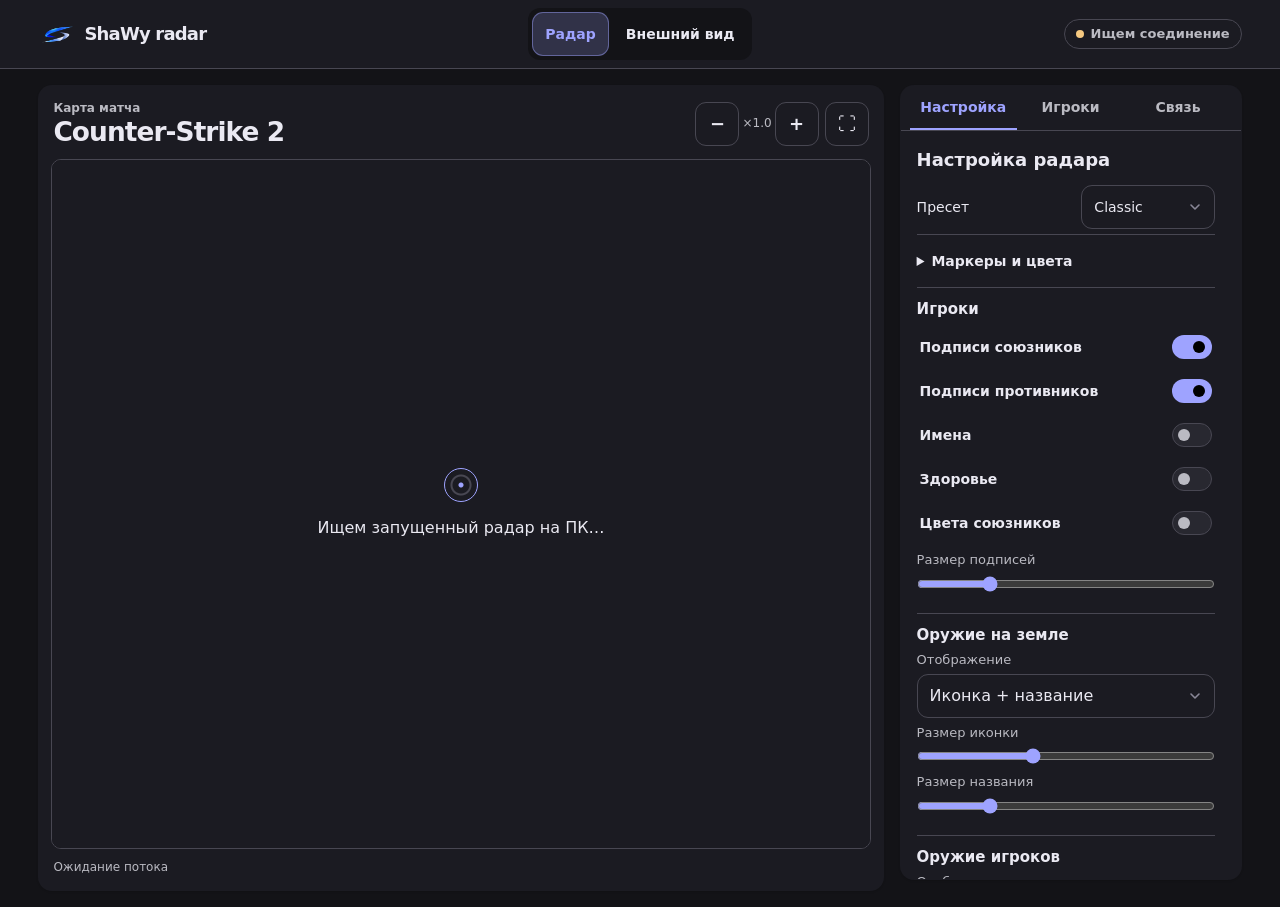
<file: radar/index.html>
<!doctype html>
<html lang="ru"><head><meta charset="utf-8"><meta name="viewport" content="width=device-width,initial-scale=1,viewport-fit=cover"><meta name="referrer" content="no-referrer"><meta name="theme-color" content="#131317"><title>ShaWy radar v4.4 — CS2</title><link rel="icon" href="./mark.svg?v=2" type="image/svg+xml">
<script>const assetBase=document.createElement("base");assetBase.href=location.origin+location.pathname.replace(/index\.html$/i,"").replace(/\/?$/,"/");document.head.append(assetBase)</script>
<link rel="stylesheet" href="./radar.css?v=5">
<script src="./appearance.js?v=5"></script>
</head><body>
<header class="topbar"><div class="topbar-inner">
<a class="brand" href="#radar" aria-label="ShaWy radar"><img src="./mark.svg?v=2" alt=""><b>ShaWy <em>radar</em></b></a>
<nav class="pages" aria-label="Разделы"><button type="button" id="page-radar" aria-current="page">Радар</button><button type="button" id="page-appearance">Внешний вид</button></nav>
<div class="status-badge" id="status" role="status" data-phase="connecting">Ищем соединение</div>
</div></header>
<form id="connection" hidden><div role="dialog" aria-modal="true" aria-labelledby="connection-title"><button type="button" id="close-connection" aria-label="Закрыть">×</button><h2 id="connection-title">Подключение</h2><p>Вставь ссылку из приложения ShaWy radar.</p><label for="endpoint">Личная ссылка</label><input id="endpoint" type="url" required autocomplete="off" placeholder="Вставь ссылку"><select id="transport" aria-label="Режим подключения"><option value="rtc">Быстрое подключение</option><option value="http">HTTPS · резерв</option><option value="ws">WebSocket</option></select><button class="primary">Подключить</button><p id="connect-error" role="alert"></p></div></form>
<main class="workspace" data-view="radar">
<section class="map-area" aria-label="Карта"><div class="map-header">
<div class="map-title"><span class="eyebrow">Карта матча</span><h1 id="map">Counter-Strike 2</h1></div>
<div class="map-tools"><button id="minus" aria-label="Уменьшить масштаб">−</button><span id="scale">×1.0</span><button id="plus" aria-label="Увеличить масштаб">+</button><button id="fullscreen" aria-label="На весь экран" title="На весь экран"><span aria-hidden="true">⛶</span></button></div>
</div>
<div class="radar"><div id="bomb-countdown" class="bomb-countdown" hidden><span>БОМБА ЗАЛОЖЕНА</span><strong id="bomb-time">0:00</strong></div><canvas id="canvas" aria-label="Живая карта CS2"></canvas><div id="message">Подключение к игровому ПК…</div></div>
<div class="map-footer"><span id="stale" class="route-status">Ожидание потока</span><span id="startup" role="status"></span><div id="player-island" class="player-island" hidden><strong id="view-name"></strong><span id="view-hp"></span><span id="view-armor"></span><span id="view-weapon" hidden></span><button id="view-reset" aria-label="Вернуться к своему игроку">×</button></div></div></section>
<aside class="sidebar"><nav class="tabs" role="tablist" aria-label="Панель радара"><button class="tab active" role="tab" id="tab-display" aria-controls="panel-display" data-panel="display" aria-selected="true">Настройка</button><button class="tab" role="tab" id="tab-players" aria-controls="panel-players" data-panel="players" aria-selected="false" tabindex="-1">Игроки</button><button class="tab" role="tab" id="tab-network" aria-controls="panel-network" data-panel="network" aria-selected="false" tabindex="-1">Связь</button></nav>
<section id="panel-display" class="panel" role="tabpanel" aria-labelledby="tab-display" data-content="display">
<h2>Настройка радара</h2>
<label class="setting-row" for="radar-preset">Пресет<select id="radar-preset" aria-label="Пресет"><option>Minimal</option><option>Classic</option><option>Competitive</option><option>Custom</option></select></label>
<div id="radar-style"></div>
<div class="group"><h3>Игроки</h3><div class="toggle-pair"><button id="allies" class="toggle on" aria-pressed="true">Подписи союзников</button><button id="enemies" class="toggle on" aria-pressed="true">Подписи противников</button><button id="names" class="toggle off" aria-pressed="false">Имена</button><button id="health" class="toggle off" aria-pressed="false">Здоровье</button><button id="ally-colors" class="toggle off wide" aria-pressed="false">Цвета союзников</button></div><div id="player-size-controls" class="sliders"></div></div>
<div class="group"><h3>Оружие на земле</h3><label for="ground-weapon-mode">Отображение</label><select id="ground-weapon-mode"><option value="off">Выключено</option><option value="icon">Только иконка</option><option value="text">Только название</option><option value="both">Иконка + название</option></select><div id="ground-weapon-sizes" class="sliders"></div></div>
<div class="group"><h3>Оружие игроков</h3><label for="player-weapon-mode">Отображение</label><select id="player-weapon-mode"><option value="off">Выключено</option><option value="icon">Только иконка</option><option value="text">Только название</option><option value="both">Иконка + название</option></select><div id="player-weapon-sizes" class="sliders"></div></div></section>
<section id="panel-players" class="panel" role="tabpanel" aria-labelledby="tab-players" data-content="players" hidden><div class="panel-heading"><h2>На карте <span id="counts">—</span></h2></div><div id="roster" class="roster"><p class="roster-empty">Ожидаем данные матча</p></div></section>
<section id="panel-network" class="panel" role="tabpanel" aria-labelledby="tab-network" data-content="network" hidden><div class="live-stats"><div class="stat"><span>Пинг канала</span><strong id="ping">—</strong></div><div class="stat"><span>Возраст данных</span><strong id="age">—</strong></div><div class="stat"><span>Задержка сети ICE</span><strong id="ice-rtt">—</strong></div><div class="stat"><span>Зрители</span><strong id="viewers">—</strong></div></div><div id="rtc-diagnostics" hidden class="diagnostics"></div><button id="settings" class="secondary">Подключение</button></section></aside>
<aside id="appearance-page" class="sidebar appearance-page" aria-label="Внешний вид" hidden></aside></main>
<script>
'use strict';
const $=id=>document.getElementById(id),canvas=$('canvas'),ctx=canvas.getContext('2d');
function setText(element, text) {
 if(element.textContent!==text)element.textContent=text;
}
const hosted=/^\/radar(?:\/|$)/.test(location.pathname),localHost=['127.0.0.1','localhost'].includes(location.hostname),API='https://radar-api.seyuga.ru';
let base=hosted?'':location.pathname.replace(/\/$/,''),transport='http',state=null,previous=null,last=0,zoom=1,names=false,health=false,alliesVisible=true,enemiesVisible=true,meta=null,image=null,renderedMap=null,loadingMap='',mapStatus='',socket=null,retryAt=0,clockOffset=0,bestRTT=Infinity,rtt=null,generation=0,lastRoster=0,lastSocketPacket=0,lastUI=0,groundWeaponsVisible=false,playerWeaponsVisible=false,primary='',fallback='',failures=0,usingFallback=false;
const viewer=Array.from(crypto.getRandomValues(new Uint8Array(16)),x=>x.toString(16).padStart(2,'0')).join(''),options=new URLSearchParams(location.hash.slice(1));
const store=(k,v)=>{try{localStorage.setItem(k,v)}catch{}},read=k=>{try{return localStorage.getItem(k)}catch{return null}};
const hadRadarPreferences = ['shawyNames', 'shawyHealth', 'shawyAllies', 'shawyEnemies', 'shawyAllyColors',
 'shawyGroundWeaponMode', 'shawyPlayerWeaponMode', 'shawyPlayerTextScale'].some(key => read(key) !== null);
names=read('shawyNames')==='true';health=read('shawyHealth')==='true';alliesVisible=read('shawyAllies')!=='false';enemiesVisible=read('shawyEnemies')!=='false';
let allyColors=read('shawyAllyColors')==='true';
let bombMarkerScale=.86,bombSiteScale=1,playerTextScale=Number(read('shawyPlayerTextScale'))||1;
groundWeaponsVisible=true;playerWeaponsVisible=read('shawyPlayerWeapons')==='true';
const validWeaponMode=value=>['off','both','icon','text'].includes(value)?value:'both',readWeaponScale=(key,fallback)=>{const saved=read(key);if(saved===null||saved==='')return fallback;const n=Number(saved);return Number.isFinite(n)?Math.max(.7,Math.min(2,n)):fallback};
let groundWeaponMode=validWeaponMode(read('shawyGroundWeaponMode')),playerWeaponMode=validWeaponMode(read('shawyPlayerWeaponMode'));
groundWeaponsVisible=groundWeaponMode!=='off';if(read('shawyPlayerWeaponMode')!==null)playerWeaponsVisible=playerWeaponMode!=='off';
let groundWeaponIconScale=readWeaponScale('shawyGroundWeaponIconScale',1.2),groundWeaponTextScale=readWeaponScale('shawyGroundWeaponTextScale',1),playerWeaponIconScale=readWeaponScale('shawyPlayerWeaponIconScale',1.2),playerWeaponTextScale=readWeaponScale('shawyPlayerWeaponTextScale',1);
function endpoint(value){const u=new URL(value);if(u.hash){const v=new URLSearchParams(u.hash.slice(1)).get('connect');if(v)return endpoint(v)}if(u.protocol!=='https:'&&!['127.0.0.1','localhost'].includes(u.hostname))throw Error('Требуется HTTPS-ссылка');return u.origin+u.pathname.replace(/\/$/,'')}
const signalTimeout=ms=>{if(typeof AbortSignal!=='undefined'&&typeof AbortSignal.timeout==='function')return AbortSignal.timeout(ms);const controller=new AbortController();setTimeout(()=>controller.abort(),ms);return controller.signal};
const request=(url,extra={})=>fetch(url,{cache:'no-store',credentials:'include',signal:signalTimeout(4500),...extra});
let discoveryCheckedAt=0;
function decodeDiscoveryEndpoint(value){const u=new URL(value),match=/^sr1-([a-f0-9]+)\.lhr\.life$/i.exec(u.hostname);if(match){const encoded=match[1];if(encoded.length%2)throw Error('Некорректный адрес');const prefix=encoded.match(/../g).map(byte=>String.fromCharCode(parseInt(byte,16))).join('');if(!/^[a-z0-9-]+(?:\.[a-z0-9-]+)+$/.test(prefix))throw Error('Некорректный адрес');u.hostname=prefix+'.lhr.life'}return endpoint(u.href)}
async function discoverEndpoint(){discoveryCheckedAt=Date.now();try{const r=await request(API+'/discover');if(!r.ok)return '';const data=await r.json();return data.active&&typeof data.endpoint==='string'?decodeDiscoveryEndpoint(data.endpoint):''}catch{return ''}}
function useDiscoveredEndpoint(candidate){let next;try{next=endpoint(candidate)}catch{return false}if(next===base&&transport==='rtc')return false;base=next;primary=next;transport='rtc';usingFallback=false;failures=0;rtcAttempts=0;rtcRetry=0;rtcPreferred='';rtcAlternate='';store('shawiUseFallback','false');store('cloudRadarEndpoint',base);store('cloudRadarMode','rtc');$('transport').value='rtc';$('endpoint').value=base;$('connection').hidden=true;generation++;if(socket)socket.close();socket=null;resetRTC();state=null;previous=null;last=0;meta=null;image=null;loadingMap='';$('message').textContent='Подключение к игровому ПК…';return true}
function setStatus(text,phase='connecting'){
 const status=$('status');
 setText(status,text);
 if(status.dataset.phase!==phase)status.dataset.phase=phase;
}
async function bind(candidate){const u=new URL(candidate);if(u.origin!==API||u.pathname==='/device')return candidate;try{const existing=await request(API+'/session');if(existing.ok)return (await existing.json()).endpoint}catch{}const key=u.pathname.slice(1);const r=await request(API+'/pair',{method:'POST',headers:{'Content-Type':'application/json'},body:JSON.stringify({key})});if(!r.ok)throw Error('Не удалось привязать устройство');const s=await request(API+'/session');if(!s.ok)throw Error('Браузер не сохранил привязку');return (await s.json()).endpoint}
async function initialize(){
 if(!hosted)return;
 if(localHost){base=location.origin+location.pathname.replace(/\/$/,'');transport='http';primary=base;$('endpoint').value=base;return}
 try{
  fallback=options.get('fallback')||read('shawiFallback')||'';
  if(fallback){fallback=endpoint(fallback);store('shawiFallback',fallback)}
  const supplied=options.get('connect');
  const discovered=supplied?'':await discoverEndpoint();
  if(!supplied&&!discovered&&fallback&&read('shawiUseFallback')==='true'){base=fallback;usingFallback=true;primary=read('cloudRadarEndpoint')||'';$('endpoint').value=base;history.replaceState(null,'',location.pathname);return}
  transport=discovered?'rtc':['rtc','ws','http'].includes(options.get('mode')||read('cloudRadarMode'))?(options.get('mode')||read('cloudRadarMode')):'rtc';
  $('transport').value=transport;
  let candidate=supplied||discovered||read('cloudRadarEndpoint');
  if(candidate){candidate=endpoint(candidate);if(transport==='rtc')base=candidate;else try{base=await bind(candidate)}catch{base=candidate}store('cloudRadarEndpoint',base);store('cloudRadarMode',transport);if(base.endsWith('/device'))history.replaceState(null,'',location.pathname)}
  else{const r=await request(API+'/session');if(r.ok){base=(await r.json()).endpoint;store('cloudRadarEndpoint',base)}}
 }catch{}
 primary=base;
 if(!base&&fallback){base=fallback;usingFallback=true}
 if(!base){$('connection').hidden=true;$('message').textContent='Ищем запущенный радар на ПК…'}
 else{$('connection').hidden=true;$('endpoint').value=base}
}
$('settings').onclick=()=>{$('connection').hidden=!$('connection').hidden};
$('connection').onsubmit=async e=>{e.preventDefault();$('connect-error').textContent='Подключение…';try{let candidate=endpoint($('endpoint').value);try{candidate=await bind(candidate)}catch{}base=candidate;transport=$('transport').value;store('shawiUseFallback','false');store('cloudRadarEndpoint',base);store('cloudRadarMode',transport);primary=base;usingFallback=false;failures=0;generation++;rtcPreferred='';if(socket)socket.close();socket=null;resetRTC();retryAt=0;state=null;previous=null;meta=null;image=null;loadingMap='';$('connection').hidden=true;$('connect-error').textContent='';history.replaceState(null,'',location.pathname)}catch(e){$('connect-error').textContent=e.message}};
const pan = { x: 0, y: 0 };
function setZoom(z) {
 zoom = Math.min(8, Math.max(1, z));
 if (zoom === 1) { pan.x = 0; pan.y = 0; }
 $('scale').textContent = '×' + zoom.toFixed(1);
}
$('minus').onclick=()=>setZoom(zoom/1.4);$('plus').onclick=()=>setZoom(zoom*1.4);canvas.ondblclick=()=>setZoom(1);canvas.onwheel=e=>{e.preventDefault();setZoom(zoom*(e.deltaY<0?1.12:1/1.12))};
function setToggle(id,enabled){const b=$(id);b.classList.toggle('on',enabled);b.classList.toggle('off',!enabled);b.setAttribute('aria-pressed',String(enabled))}
function renderRoster(next) {
 const roster = $('roster');
 const players = next.ok ? next.players.filter(player => player.team === next.local.team ? alliesVisible : enemiesVisible) : [];
 $('counts').textContent = next.ok ? next.players.length + (next.local.alive === false ? 0 : 1) : '—';
 const rows = new Map([...roster.querySelectorAll('.person')].map(row => [row.dataset.player, row]));
 if (!players.length) {
  let empty = roster.querySelector('.roster-empty');
  if (!empty) {
   empty = document.createElement('p');
   empty.className = 'roster-empty';
   roster.replaceChildren(empty);
  }
  setText(empty, next.ok ? 'Нет игроков для отображения' : 'Ожидаем данные матча');
  return;
 }
 roster.querySelector('.roster-empty')?.remove();
 for (const player of players) {
  const key = String(player.id);
  let row = rows.get(key);
  if (!row) {
   row = document.createElement('button');
   row.type = 'button';
   row.className = 'person';
   row.dataset.player = key;
   for (const [tag, name] of [['i','dot'], ['span','name'], ['small','health-value'], ['small','weapon']]) {
    const part = document.createElement(tag);
    part.className = name;
    row.append(part);
   }
   row.onclick = () => selectPlayer(player.id);
   roster.append(row);
  }
  rows.delete(key);
  const enemy = player.team !== next.local.team;
  const [dot, name, hp, weapon] = row.children;
  dot.classList.toggle('enemy', enemy);
  dot.style.backgroundColor = markerColor(player, false, next.local.team);
  setText(name, player.name || 'Игрок');
  setText(hp, player.hp + ' HP');
  hp.hidden = !health;
  setText(weapon, player.weapon || '');
  weapon.hidden = !playerWeaponsVisible || !player.weapon;
  row.setAttribute('aria-pressed', String(player.id === selectedPlayer));
 }
 for (const row of rows.values()) row.remove();
}
setToggle('ally-colors',allyColors);$('ally-colors').onclick=()=>{allyColors=!allyColors;store('shawyAllyColors',String(allyColors));setToggle('ally-colors',allyColors);if(state?.ok)renderRoster(state)};
$('names').onclick=()=>{names=!names;store('shawyNames',String(names));setToggle('names',names)};setToggle('names',names);
$('health').onclick=()=>{health=!health;store('shawyHealth',String(health));setToggle('health',health);if(state?.ok)renderRoster(state)};
setToggle('allies',alliesVisible);setToggle('enemies',enemiesVisible);setToggle('health',health);
$('ground-weapon-mode').value=groundWeaponsVisible?groundWeaponMode:'off';
$('player-weapon-mode').value=playerWeaponsVisible?playerWeaponMode:'off';
const tabs=Array.from(document.querySelectorAll('.tab'));
function selectTab(tab){
 for(const candidate of tabs){
  const active=candidate===tab;
  candidate.classList.toggle('active',active);
  candidate.setAttribute('aria-selected',String(active));
  candidate.tabIndex=active?0:-1;
  $(candidate.getAttribute('aria-controls')).hidden=!active;
 }
}
tabs.forEach((tab,index)=>{
 tab.onclick=()=>selectTab(tab);
 tab.onkeydown=event=>{
  const last=tabs.length-1;
  const indexes={ArrowLeft:index===0?last:index-1,ArrowRight:index===last?0:index+1,Home:0,End:last};
  if(!Object.hasOwn(indexes,event.key))return;
  event.preventDefault();
  const next=tabs[indexes[event.key]];
  selectTab(next);
  next.focus();
 };
});
$('close-connection').onclick=()=>{$('connection').hidden=true};
$('allies').onclick=()=>{alliesVisible=!alliesVisible;store('shawyAllies',String(alliesVisible));setToggle('allies',alliesVisible);if(state?.ok)renderRoster(state)};
$('enemies').onclick=()=>{enemiesVisible=!enemiesVisible;store('shawyEnemies',String(enemiesVisible));setToggle('enemies',enemiesVisible);if(state?.ok)renderRoster(state)};
let wakeLock=null,wakePending=false;
async function acquireWakeLock(){
 if(wakeLock||wakePending||document.visibilityState!=='visible'||!navigator.wakeLock)return;
 wakePending=true;
 try{const lock=await navigator.wakeLock.request('screen');if(document.visibilityState!=='visible'){await lock.release();return}wakeLock=lock;lock.addEventListener('release',()=>{if(wakeLock===lock)wakeLock=null})}catch{}finally{wakePending=false}
}
document.addEventListener('visibilitychange',()=>{if(document.visibilityState==='visible')acquireWakeLock()});
document.addEventListener('pointerdown',acquireWakeLock);
acquireWakeLock();
const radarElement=document.querySelector('.radar');$('fullscreen').onclick=async()=>{if(document.fullscreenElement){await document.exitFullscreen().catch(()=>{});return}if(radarElement.classList.contains('pseudo-fullscreen')){radarElement.classList.remove('pseudo-fullscreen');return}try{if(!radarElement.requestFullscreen)throw Error('fullscreen unavailable');await radarElement.requestFullscreen()}catch{radarElement.classList.add('pseudo-fullscreen')}};document.addEventListener('fullscreenchange',()=>{radarElement.classList.toggle('fullscreen-active',document.fullscreenElement===radarElement);if(!document.fullscreenElement)radarElement.classList.remove('pseudo-fullscreen')});
function mapBase(){return hosted&&!localHost?location.origin+'/radar':base}
function normalizeMap(name){const raw=String(name||'').replace(/\\/g,'/').split('/').pop().replace(/\.bsp$/i,'').toLowerCase(),aliases={cobble:'de_cbble',cobblestone:'de_cbble',de_cobblestone:'de_cbble',poseidon:'de_poseidon',eldorado:'de_eldorado',el_dorado:'de_eldorado',de_el_dorado:'de_eldorado',debris:'de_debris',boulder:'de_boulder',fachwerk:'de_fachwerk',shelter:'cs_shelter'};return aliases[raw]||raw}
const mapAssetVersion='20261114-2';
const officialRadars={"ar_baggage": "ar_baggage_radar_psd.png", "ar_baggage_lower": "ar_baggage_lower_radar_psd.png", "ar_shoots": "ar_shoots_radar_psd.png", "ar_shoots_night": "ar_shoots_night_radar_psd.png", "cs_italy": "cs_italy_radar_psd.png", "cs_office": "cs_office_radar_psd.png", "cs_shelter": "cs_shelter_radar_tga.png", "de_ancient": "de_ancient_radar_psd.png", "de_ancient_night": "de_ancient_night_radar_psd.png", "de_ancient_v1": "de_ancient_v1_radar_psd.png", "de_anubis": "de_anubis_radar_psd.png", "de_boulder": "de_boulder_radar_tga.png", "de_cache": "de_cache_radar_tga.png", "de_debris": "de_debris_radar_tga.png", "de_dust2": "de_dust2_radar_psd.png", "de_eldorado": "de_eldorado_radar_tga.png", "de_fachwerk": "de_fachwerk_radar_tga.png", "de_inferno": "de_inferno_radar_psd.png", "de_mirage": "de_mirage_radar_psd.png", "de_nuke": "de_nuke_radar_psd.png", "de_nuke_lower": "de_nuke_lower_radar_psd.png", "de_overpass": "de_overpass_radar_psd.png", "de_poseidon": "de_poseidon_radar_tga.png", "de_train": "de_train_radar_psd.png", "de_train_lower": "de_train_lower_radar_psd.png", "de_vertigo": "de_vertigo_radar_psd.png", "de_vertigo_lower": "de_vertigo_lower_radar_psd.png"};
function setImage(){if(!meta)return;const filename=meta.image,key=normalizeMap(state?.map),radarFile=officialRadars[key],source=radarFile?'https://raw.githubusercontent.com/MurkyYT/cs2-map-icons/main/images/radars/'+radarFile:'',hq=hosted&&!localHost&&!!source,next=new Image();next.crossOrigin='anonymous';image=next;renderedMap=null;mapStatus='Загружаем фон карты…';$('startup').textContent=mapStatus;next.onload=()=>{if(image===next){try{const cache=document.createElement('canvas');cache.width=next.naturalWidth;cache.height=next.naturalHeight;const c=cache.getContext('2d');if(c){c.drawImage(next,0,0);renderedMap=cache}}catch{}mapStatus='';$('startup').textContent=''}};next.onerror=()=>{if(image!==next)return;if(hq&&!next.dataset.fallback){next.dataset.fallback='1';next.src=source;return}mapStatus='Фон карты недоступен: '+filename;$('startup').textContent=mapStatus};next.src=mapBase()+'/maps/'+filename+'?v='+mapAssetVersion}
async function loadMap(name){const key=normalizeMap(name);loadingMap=key;meta=null;image=null;mapStatus='Загружаем данные карты…';$('startup').textContent=mapStatus;try{const r=await fetch(mapBase()+'/maps/'+encodeURIComponent(key)+'.json',{cache:'no-store'});if(!r.ok)throw Error('HTTP '+r.status);const m=await r.json();if(loadingMap!==key)return;meta=m;setImage()}catch{if(loadingMap===key){mapStatus='Нет данных радара для карты: '+key;$('startup').textContent=mapStatus}}}
function telemetry(next,start,end){const measured=end-start;if(measured<bestRTT&&Number.isFinite(next.serverTime)){bestRTT=measured;clockOffset=next.serverTime-(Date.now()-measured/2)}rtt=measured;$('ping').innerHTML=Math.round(measured)+' <small>мс</small>';if(Number.isFinite(next.viewers))$('viewers').textContent=next.viewers}
let bombReceivedAt=performance.now();
function updateBombCountdown(){
 const panel=$('bomb-countdown'),bomb=state?.bomb,hidden=!radarStyle.bomb||!bomb?.planted;
 if(panel.hidden!==hidden)panel.hidden=hidden;
 if(hidden)return;
 const now=performance.now();
 if(now-last>3000||!Number.isFinite(bomb.seconds_remaining)){
  setText($('bomb-time'),'--:--');
  return;
 }
 const left=Math.max(0,Math.ceil(bomb.seconds_remaining-(now-bombReceivedAt)/1000));
 setText($('bomb-time'),Math.floor(left/60)+':'+String(left%60).padStart(2,'0'));
}
function accept(next) {
 if (typeof next.ok !== 'boolean' || (next.ok && (!Array.isArray(next.players) || !next.local))) return;
 previous = state;
 state = next;
 last = performance.now();
 if (next.bomb?.planted && Number.isFinite(next.bomb.seconds_remaining)) bombReceivedAt = last;
 setStatus(next.ok ? 'На связи' : 'Ожидание CS2', next.ok ? 'active' : 'connecting');
 setText($('map'), next.map ? next.map.replace(/^de_|^cs_/, '').toUpperCase() : 'Counter-Strike 2');
 setText($('message'), next.ok ? '' : next.error || 'Ожидание матча');
 if (next.ok) {
  if (normalizeMap(next.map) !== loadingMap) loadMap(next.map);
  if (last - lastRoster > 500 || !previous?.ok) {
   lastRoster = last;
   renderRoster(next);
  }
 } else if (previous?.ok) {
  selectPlayer(null);
  renderRoster(next);
  setText($('stale'), 'Ожидание потока');
 }
 if (next.ok || previous?.ok || hasDrawnFrame) scheduleDraw();
}

function cloudConnection(){if(socket||Date.now()<retryAt)return;const current=generation,ws=new WebSocket(base.replace(/^http/,'ws')+'/live?viewer='+viewer);socket=ws;lastSocketPacket=performance.now();let bytes=0;ws.onopen=()=>ws.send(JSON.stringify({type:'ping',clientTime:performance.now()}));ws.onmessage=e=>{if(current!==generation||socket!==ws)return;lastSocketPacket=performance.now();bytes+=e.data.length;try{const next=JSON.parse(e.data);if(next.type==='pong')telemetry(next,next.clientTime,performance.now());else {failures=0;accept(next)}if(bytes>7000)ws.close(1000,'Refresh connection')}catch{}};ws.onerror=()=>ws.close();ws.onclose=()=>{if(socket===ws){socket=null;retryAt=Date.now()+200;failures++;if(failures>=3)transport='http'}}}
async function poll(){if(!base||((usingFallback||transport==='http'||transport==='rtc'&&rtcAttempts>0)&&hosted&&!options.get('connect'))){if(hosted&&!options.get('connect')&&Date.now()-discoveryCheckedAt>8000){const discovered=await discoverEndpoint();if(discovered&&useDiscoveredEndpoint(discovered)){setTimeout(poll,100);return}}if(!base){setTimeout(poll,700);return}}const started=performance.now(),current=generation;try{if(transport==='rtc'){showFirstSnapshot();rtcConnection();setTimeout(poll,250);return}if(transport==='ws'&&!usingFallback){cloudConnection();if(socket&&performance.now()-lastSocketPacket>3500){socket.close();socket=null;retryAt=0}setTimeout(poll,350);return}const r=await request(base+'/api?viewer='+viewer+'&t='+Date.now());if(!r.ok){if(r.status===401){store('cloudRadarEndpoint','');$('connection').hidden=false;throw Error('Привяжи устройство заново')}throw Error('Ошибка канала '+r.status)}const next=await r.json();if(!next.ok&&next.error==='Нет свежих данных с игрового ПК'&&fallback&&!usingFallback)throw Error('Основной канал не получает данные');if(current===generation){failures=0;telemetry(next,started,performance.now());accept(next);if(next.fallbackOrigin&&fallback){const candidate=new URL(next.fallbackOrigin);if(candidate.protocol==='https:'&&/\.(lhr\.life|localhost\.run)$/.test(candidate.hostname)){fallback=candidate.origin+new URL(fallback).pathname;store('shawiFallback',fallback)}}}}catch(e){if(current===generation){failures++;if(fallback&&!usingFallback&&failures>=2){base=fallback;usingFallback=true;store('shawiUseFallback','true');generation++;retryAt=0;if(socket)socket.close();socket=null;setStatus('Переключаем канал')}else setStatus(e.message||'Нет связи','error');if(usingFallback&&failures>=2&&primary){try{const recovery=await request(primary+'/connection');if(recovery.ok){const info=await recovery.json();if(info.active&&info.fallbackOrigin){const next=new URL(info.fallbackOrigin);if(next.protocol==='https:'&&/\.(lhr\.life|localhost\.run)$/.test(next.hostname)){base=fallback=next.origin+new URL(fallback).pathname;store('shawiFallback',fallback)}}}}catch{}}if(performance.now()-last>4500)$('message').textContent='Канал данных недоступен\nПроверь состояние сервера в приложении на ПК'}}const elapsed=performance.now()-started;setTimeout(poll,Math.max(20,(document.hidden?1800:localHost?20:hosted?150:40)-elapsed))}

let peer=null,rtcStarting=false,rtcRetry=0,rtcLast=0,rtcPacketLast=0,rtcSequence=-1,rtcStream='',rtcTimer=null,rtcAttempts=0,rtcAlternate='',rtcPreferred='',rtcChannel=null,rtcWaitUntil=0,startupShown=false,rtcRoute='',rtcRouteChecked=0;const pageStarted=performance.now();
function rtcChannelUsable(channel,now,lastReceived,deadline){return !!channel&&((channel.readyState==='open'&&now-lastReceived<6000)||(channel.readyState==='connecting'&&now<deadline))}
function resetRTC(){rtcLast=0;rtcPacketLast=0;rtcRoute='';rtcRouteChecked=0;const ice=$('ice-rtt');if(ice)ice.textContent='—';rtcChannel=null;rtcWaitUntil=0;if(peer){peer.close();peer=null}if(rtcTimer)clearInterval(rtcTimer);rtcTimer=null;rtcStarting=false;rtcSequence=-1;rtcStream=''}
async function rtcFetch(path,init={}){let lastError;rtcAlternate=options.get('signal')||read('shawiRtcSignal')||'';if(rtcAlternate){try{rtcAlternate=endpoint(rtcAlternate);store('shawiRtcSignal',rtcAlternate)}catch{rtcAlternate=''}}const targets=[...new Set([rtcPreferred,rtcAlternate,base].filter(Boolean))];const call=async target=>{const response=await fetch(target+path,{credentials:'omit',cache:'no-store',signal:signalTimeout(path.endsWith('/offer')?10000:3500),...init});if(!response.ok)throw Error('Signal '+response.status);return {response,target}};if(path.endsWith('/config')&&targets.length>1){try{const winner=await Promise.any(targets.map(call));rtcPreferred=winner.target;return winner.response}catch(error){throw error}}for(const target of targets){try{const result=await call(target);rtcPreferred=result.target;return result.response}catch(error){lastError=error}}throw lastError||Error('No signal endpoint')}
function iceDiagnosticSummary(sdp){const counts={host:0,hidden:0,srflx:0,relay:0};for(const line of String(sdp||'').split(/\r?\n/)){if(!line.startsWith('a=candidate:'))continue;const parts=line.trim().split(/\s+/);if((parts[2]||'').toLowerCase()!=='udp')continue;const i=parts.indexOf('typ'),type=parts[i+1];if(type==='host'){counts.host++;if((parts[4]||'').endsWith('.local'))counts.hidden++}else if(type==='srflx'||type==='relay')counts[type]++}return `локальные ${counts.host} (скрытые ${counts.hidden}), внешние ${counts.srflx}, TURN ${counts.relay}`}
async function inspectRtcRoute(pc){try{const stats=await pc.getStats();let pair=null;stats.forEach(r=>{if(r.type==='transport'&&r.selectedCandidatePairId)pair=stats.get(r.selectedCandidatePairId)});if(!pair)stats.forEach(r=>{if(r.type==='candidate-pair'&&r.selected)pair=r});if(!pair)return;const local=stats.get(pair.localCandidateId),remote=stats.get(pair.remoteCandidateId);if(!local||!remote)return;if(peer===pc){const diagnostic=$('rtc-diagnostics');if(diagnostic&&new URLSearchParams(location.search).has('rtcdiag')){diagnostic.hidden=false;let passed=0,failed=0,other=0;stats.forEach(item=>{if(item.type!=='candidate-pair')return;const a=stats.get(item.localCandidateId),b=stats.get(item.remoteCandidateId);if(!a||!b||a.candidateType==='relay'||b.candidateType==='relay')return;if(item.state==='succeeded')passed++;else if(item.state==='failed')failed++;else other++});diagnostic.textContent='Телефон: '+iceDiagnosticSummary(pc.localDescription?.sdp)+'\nПК: '+iceDiagnosticSummary(pc.remoteDescription?.sdp)+'\nВыбрано: '+local.candidateType+' / '+remote.candidateType+'\nПрямые пары: успешно '+passed+', неудачно '+failed+', ожидают '+other}const path=(local.candidateType==='relay'||remote.candidateType==='relay')?'TURN':'ПРЯМОЙ';const protocol=String(local.protocol||'').toUpperCase();rtcRoute=path+(protocol==='UDP'||protocol==='TCP'?' · '+protocol:'');const ice=pair.currentRoundTripTime;const label=$('ice-rtt');if(label)label.innerHTML=Number.isFinite(ice)?Math.round(ice*1000)+' <small>мс</small>':'—'}}catch{}}
function iceCandidatesReady(sdp,needsRelay){
 const candidates=String(sdp||'').split(/\r?\n/).filter(line=>line.startsWith('a=candidate:')&&/\sudp\s/i.test(line));
 return candidates.some(line=>/\styp srflx\b/i.test(line))&&(!needsRelay||candidates.some(line=>/\styp relay\b/i.test(line)));
}
function waitForIceCandidates(pc,needsRelay){
 return new Promise(resolve=>{
  let done=false,settle=0;const started=performance.now();
  const finish=()=>{if(done)return;done=true;clearTimeout(limit);clearTimeout(warmup);clearTimeout(settle);pc.removeEventListener('icecandidate',check);pc.removeEventListener('icegatheringstatechange',check);resolve()};
  const check=()=>{if(pc.iceGatheringState==='complete')return finish();if(performance.now()-started>=600&&iceCandidatesReady(pc.localDescription?.sdp,needsRelay)){clearTimeout(settle);settle=setTimeout(finish,250)}};
  const limit=setTimeout(finish,4000),warmup=setTimeout(check,600);
  pc.addEventListener('icecandidate',check);pc.addEventListener('icegatheringstatechange',check);check();
 });
}
async function rtcConnection(){
 if(peer&&rtcChannelUsable(rtcChannel,performance.now(),rtcLast,rtcWaitUntil))return;
 if(rtcStarting||Date.now()<rtcRetry)return;
 if(peer){resetRTC();rtcAttempts++;if(rtcAttempts>=3){transport='http';$('transport').value='http';setStatus('HTTPS · резерв');return}}
 
 resetRTC();rtcStarting=true;setStatus('Ищем сервер');const current=generation;let iceServers=[{urls:'stun:stun.cloudflare.com:3478'},{urls:'stun:stun.l.google.com:19302'}];try{const config=await rtcFetch('/rtc/config');if(config.ok){const configured=await config.json();if(configured.iceServers?.length)iceServers=configured.iceServers}}catch{}if(current!==generation)return;let pc,channel;try{pc=new RTCPeerConnection({iceServers});channel=pc.createDataChannel('radar',{ordered:false,maxRetransmits:0})}catch(error){if(pc)pc.close();rtcStarting=false;transport='http';$('startup').textContent='WebRTC: '+error.name;return}peer=pc;rtcChannel=channel;rtcWaitUntil=performance.now()+30000;
 const fail=()=>{if(peer!==pc)return;resetRTC();rtcRetry=Date.now()+1500;rtcAttempts++;setStatus('Переподключение');if(rtcAttempts>=3){$('message').textContent='Прямой канал недоступен в этой сети. Включён HTTPS-резерв.';transport='http';$('transport').value='http'}};
 pc.onconnectionstatechange=()=>{if(peer!==pc)return;if((pc.connectionState||pc.iceConnectionState)==='failed'||(pc.connectionState||pc.iceConnectionState)==='closed')fail()};pc.oniceconnectionstatechange=pc.onconnectionstatechange;
 channel.onopen=()=>{if(peer!==pc)return;if(!startupShown){$('startup').textContent='Старт: '+((performance.now()-pageStarted)/1000).toFixed(1)+' с';startupShown=true}$('stale').textContent='WEBRTC · СОЕДИНЕНО';rtcLast=performance.now();const ping=()=>{if(channel.readyState==='open'){channel.send(JSON.stringify({type:'ping',clientTime:performance.now()}));if(performance.now()-rtcRouteChecked>4000){rtcRouteChecked=performance.now();inspectRtcRoute(pc)}}};ping();rtcTimer=setInterval(ping,1000)};
 channel.onmessage=event=>{if(peer!==pc||current!==generation)return;try{const next=JSON.parse(event.data);rtcLast=performance.now();if(next.type==='pong'){telemetry(next,next.clientTime,performance.now());if(channel.readyState==='open')channel.send(JSON.stringify({type:'report',rtt:Math.round(performance.now()-next.clientTime)}));return}if(next._stream!==rtcStream){rtcStream=next._stream;rtcSequence=-1;previous=null}if(!Number.isFinite(next._seq)||next._seq<=rtcSequence)return;rtcSequence=next._seq;rtcPacketLast=performance.now();rtcAttempts=0;accept(next);if(Number.isFinite(next.viewers))$('viewers').textContent=next.viewers}catch{}};
 channel.onclose=fail;
 try{
  setStatus('Подготавливаем связь');await pc.setLocalDescription(await pc.createOffer());
   const needsRelay=iceServers.some(server=>(Array.isArray(server.urls)?server.urls:[server.urls]).some(url=>typeof url==='string'&&/^turns?:/i.test(url)));
   await waitForIceCandidates(pc,needsRelay);
  if(peer!==pc||current!==generation){pc.close();return}
  setStatus('Подключаемся');const response=await rtcFetch('/rtc/offer',{method:'POST',headers:{'Content-Type':'text/plain'},body:JSON.stringify(pc.localDescription)});
  if(!response.ok)throw Error('Signal '+response.status);const answer=await response.json();if(peer!==pc||current!==generation){pc.close();return}await pc.setRemoteDescription(answer);rtcStarting=false;
  setTimeout(()=>{if(peer===pc&&channel.readyState!=='open')fail()},12000);
 }catch(error){$('startup').textContent='Соединение: '+error.name;rtcStarting=false;fail()}
}
document.addEventListener('visibilitychange',()=>{if(!document.hidden&&transport==='rtc'&&performance.now()-rtcLast>6000){resetRTC();rtcRetry=0}});

const bombSites={"de_cbble":{"A":[0.25,0.67],"B":[0.66,0.65]},"de_ancient":{"A":[0.31,0.25],"B":[0.8,0.4]},"de_ancient_night":{"A":[0.31,0.25],"B":[0.8,0.4]},"de_ancient_v1":{"A":[0.31,0.25],"B":[0.8,0.4]},"de_ancient_v2":{"A":[0.31,0.25],"B":[0.8,0.4]},"de_cache":{"A":[0.325,0.26],"B":[0.345,0.79]},"de_dust":{"A":[0.8,0.55],"B":[0.53,0.74]},"de_dust2":{"A":[0.8,0.16],"B":[0.21,0.12]},"de_inferno":{"A":[0.81,0.69],"B":[0.49,0.22]},"de_inferno_s2":{"A":[0.81,0.69],"B":[0.49,0.22]},"de_mirage":{"A":[0.54,0.76],"B":[0.23,0.28]},"de_nuke":{"A":[0.58,0.48],"B":[0.58,0.58]},"de_overpass":{"A":[0.55,0.23],"B":[0.7,0.31]},"de_overpass_2v2":{"A":[0.55,0.23],"B":[0.7,0.31]},"de_train":{"A":[0.63,0.49],"B":[0.52,0.76]},"de_vertigo":{"A":[0.705,0.585],"B":[0.222,0.223]}};
function drawBombSites(map,size,z){const sites=bombSites[normalizeMap(map)];if(!sites)return;ctx.save();ctx.textAlign='center';ctx.textBaseline='middle';ctx.font=`bold ${14*bombSiteScale/z}px system-ui,sans-serif`;for(const [name,position] of Object.entries(sites)){const x=position[0]*size,y=position[1]*size;ctx.fillStyle='rgba(37,35,31,.53)';ctx.fillRect(x-8/z,y-8/z,16/z,16/z);ctx.strokeStyle='rgba(27,25,23,.7)';ctx.lineWidth=2/z;ctx.strokeText(name,x,y+.5/z);ctx.fillStyle='#e4b548';ctx.fillText(name,x,y+.5/z)}ctx.restore()}
let selectedPlayer=null,playerHits=[];
const motionPreference = matchMedia('(prefers-reduced-motion: reduce)');
const markerPalette = ['#88CEF5', '#59CDB3', '#F1E441', '#E99356', '#DB84CE'];
function markerColor(player, self, localTeam) {
 if (self) return radarStyle.colors.self;
 if (player.team !== localTeam) return radarStyle.colors.enemy;
 const color = markerPalette[player.teammate_color];
 return allyColors && color ? color : radarStyle.colors.ally;
}

function marker(x, y, player, self, zoom, localTeam) {
 const { shape, opacity, direction, cone } = radarStyle;
 const enemy = !self && player.team !== localTeam;
 const focused = self ? selectedPlayer === null : player.id === selectedPlayer;
 const color = markerColor(player, self, localTeam);
 const radius = 5.3 * markerScale;
 const angle = -(player.yaw || 0) * Math.PI / 180;
 ctx.save();
 ctx.translate(x, y);
 ctx.scale(1 / zoom, 1 / zoom);
 if (cone && (self || !enemy)) {
  ctx.beginPath();
  ctx.moveTo(0, 0);
  ctx.arc(0, 0, radius * (self ? 6 : 4), angle - .44, angle + .44);
  ctx.closePath();
  ctx.globalAlpha = opacity * (self ? .28 : .18);
  ctx.fillStyle = color;
  ctx.fill();
 }
 if (direction) {
  ctx.save();
  ctx.rotate(angle);
  ctx.globalAlpha = opacity;
  ctx.beginPath();
  ctx.moveTo(radius * 1.95, 0);
  ctx.lineTo(radius * 1.12, -radius * .4);
  ctx.lineTo(radius * 1.12, radius * .4);
  ctx.closePath();
  ctx.strokeStyle = '#111117';
  ctx.lineWidth = 1.5;
  ctx.stroke();
  ctx.fillStyle = color;
  ctx.fill();
  ctx.restore();
 }
 ctx.globalAlpha = opacity;
 ctx.beginPath();
 if (shape === 'square') {
  ctx.rect(-radius * .78, -radius * .78, radius * 1.56, radius * 1.56);
 } else if (enemy || shape === 'diamond') {
  ctx.moveTo(0, -radius * 1.2);
  ctx.lineTo(radius * 1.2, 0);
  ctx.lineTo(0, radius * 1.2);
  ctx.lineTo(-radius * 1.2, 0);
  ctx.closePath();
 } else {
  ctx.arc(0, 0, radius, 0, 2 * Math.PI);
 }
 ctx.lineWidth = 2;
 ctx.strokeStyle = '#111117';
 ctx.stroke();
 ctx.fillStyle = color;
 ctx.fill();
 if (focused) {
  ctx.beginPath();
  ctx.arc(0, 0, radius + 3, 0, 2 * Math.PI);
  ctx.lineWidth = 1;
  ctx.strokeStyle = '#F7F7FF';
  ctx.stroke();
 }
 if (player.has_bomb && radarStyle.bomb) bombGlyph(0, -radius - 10, radarStyle.colors.bomb);
 ctx.restore();
}
const c4Source=new Image();
c4Source.src='[data-uri]';
const c4TintCache=new Map();
function bombGlyph(x,y,color){
 if(!c4Source.complete||!c4Source.naturalWidth)return;
 let icon=c4TintCache.get(color);
 if(!icon){icon=document.createElement('canvas');icon.width=c4Source.naturalWidth;icon.height=c4Source.naturalHeight;const c=icon.getContext('2d');if(!c)return;c.drawImage(c4Source,0,0);c.globalCompositeOperation='source-in';c.fillStyle=color;c.fillRect(0,0,icon.width,icon.height);c4TintCache.set(color,icon)}
 const height=26*icon.height/icon.width;ctx.drawImage(icon,x-13,y-height/2,26,height);
}
function drawBomb(x, y, bomb, zoom) {
 ctx.save();
 ctx.translate(x, y);
 ctx.scale(bombMarkerScale / zoom, bombMarkerScale / zoom);
 ctx.beginPath();
 ctx.arc(0, 0, bomb.planted ? 15 : 11, 0, 2 * Math.PI);
 ctx.fillStyle = '#17151B';
 ctx.fill();
 ctx.lineWidth = 1.5;
 ctx.strokeStyle = radarStyle.colors.bomb;
 ctx.stroke();
 bombGlyph(0, 0, radarStyle.colors.bomb);
 ctx.restore();
}
const mixYaw=(a,b,t)=>a+(((b-a+540)%360)-180)*t;
const weaponIconAliases={tagrenade:'world',ak47:'ak47',awp:'awp',cv47:'ak47',m4a4:'m4a1',m4a1:'m4a1',m4a1s:'m4a1_silencer',m4a1silencer:'m4a1_silencer',aug:'aug',sg553:'sg556',sg556:'sg556',ssg08:'ssg08',scout:'ssg08',scar20:'scar20',g3sg1:'g3sg1',famas:'famas',galil:'galilar',galilar:'galilar',negev:'negev',m249:'m249',mac10:'mac10',mp9:'mp9',mp7:'mp7',mp5sd:'mp5sd',ump45:'ump45',p90:'p90',bizon:'bizon',ppbizon:'bizon',nova:'nova',m3:'nova',xm1014:'xm1014',mag7:'mag7',sawedoff:'sawedoff',deagle:'deagle',deserteagle:'deagle',revolver:'revolver',r8:'revolver',r8revolver:'revolver',glock:'glock',glock18:'glock',hkp2000:'hkp2000',p2000:'hkp2000',usps:'usp_silencer',uspsilencer:'usp_silencer',usp:'usp_silencer',p250:'p250',fiveseven:'fiveseven',tec9:'tec9',cz75a:'cz75a',cz75auto:'cz75a',elite:'elite',dualberettas:'elite',taser:'taser',zeusx27:'taser',knife:'knife',knifet:'knife_t',flashbang:'flashbang',flash:'flashbang',flashgrenade:'flashbang',smoke:'smokegrenade',smokegrenade:'smokegrenade',he:'hegrenade',hegrenade:'hegrenade',molotov:'molotov',incgrenade:'incgrenade',incendiarygrenade:'incgrenade',decoy:'decoy',taggrenade:'world',healthshot:'healthshot',ak:'ak47',дымоваяграната:'smokegrenade',световаяграната:'flashbang',осколочнаяграната:'hegrenade',коктейльмолотова:'molotov',ложнаяграната:'decoy',аптечка:'healthshot',нож:'knife'};
const weaponImageCache=new Map();
function weaponIconKey(value){let normalized=String(value||'').toLowerCase().replace(/^weapon[_\s-]*/,'').replace(/[^a-z0-9а-яё]/g,'');return weaponIconAliases[normalized]||((normalized.startsWith('knife')||normalized==='bayonet')?'knife':'world')}
function tintedWeaponImage(key,color){const cacheKey=key+'|'+color;let entry=weaponImageCache.get(cacheKey);if(entry)return entry.canvas;entry={canvas:null,loading:true};weaponImageCache.set(cacheKey,entry);const image=new Image();image.onload=()=>{const canvas=document.createElement('canvas');canvas.width=image.naturalWidth||128;canvas.height=image.naturalHeight||128;const iconContext=canvas.getContext('2d');iconContext.drawImage(image,0,0,canvas.width,canvas.height);iconContext.globalCompositeOperation='source-in';iconContext.fillStyle=color;iconContext.fillRect(0,0,canvas.width,canvas.height);entry.canvas=canvas;entry.loading=false};image.onerror=()=>{entry.loading=false;entry.failed=true};image.src='./weapon-icons/'+key+'.svg';return null}
function drawWeaponDisplay(item,x,y,z,mode,iconScale,textScale,iconColor,textColor){
 if(mode==='off')return;
 const showIcon=mode!=='text',showText=mode!=='icon',zoomScale=Math.max(.25,Number(z)||1),key=weaponIconKey(item.weapon_id||item.name),pistols=['deagle','revolver','glock','hkp2000','usp_silencer','p250','fiveseven','tec9','cz75a','elite','taser'],grenades=['flashbang','smokegrenade','hegrenade','molotov','incgrenade','decoy','taggrenade','healthshot'],iconSize=24*iconScale*(pistols.includes(key)?.67:grenades.includes(key)?.58:1)/zoomScale,label=String(item.name||'Оружие');
 ctx.save();ctx.textAlign='left';ctx.textBaseline='middle';ctx.font=(10.5*textScale/zoomScale)+'px system-ui,sans-serif';
 const textWidth=showText?ctx.measureText(label).width:0,gap=showIcon&&showText?5/zoomScale:0,totalWidth=(showIcon?iconSize:0)+gap+textWidth;let left=x-totalWidth/2;
 if(showIcon){const image=tintedWeaponImage(weaponIconKey(item.weapon_id||item.name),iconColor);if(image){const ratio=Math.min(iconSize/image.width,iconSize/image.height),w=image.width*ratio,h=image.height*ratio;ctx.drawImage(image,left+(iconSize-w)/2,y-h/2,w,h)}left+=iconSize+gap}
 if(showText){ctx.lineWidth=3/zoomScale;ctx.strokeStyle='#081019';ctx.strokeText(label,left,y);ctx.fillStyle=textColor;ctx.fillText(label,left,y)}
 ctx.restore()
}
function drawGroundWeapon(x, y, item, zoom) {
 const color = radarStyle.colors.weapon;
 drawWeaponDisplay(item, x, y, zoom, groundWeaponMode, groundWeaponIconScale, groundWeaponTextScale, color, color);
}

function drawPlayerWeapon(player, x, y, zoom, color) {
 if (!player.weapon) return;
 drawWeaponDisplay({ name: player.weapon, weapon_id: player.weapon_id },
  x, y + 15 * markerScale / zoom, zoom, playerWeaponMode,
  playerWeaponIconScale, playerWeaponTextScale, color, color);
}

function drawLabel(parts, x, y, zoom, color) {
 if (!parts.length) return;
 const label = parts.join(' · ');
 const scale = playerTextScale / zoom;
 ctx.save();
 ctx.font = '600 ' + (11 * scale) + 'px system-ui,sans-serif';
 ctx.fillStyle = color;
 ctx.strokeStyle = '#111117';
 ctx.lineJoin = 'round';
 ctx.lineWidth = 3 * scale;
 ctx.textBaseline = 'middle';
 const left = x + (7 * markerScale + 5) / zoom;
 ctx.strokeText(label, left, y - 7 * scale);
 ctx.fillText(label, left, y - 7 * scale);
 ctx.restore();
}

let hasDrawnFrame=false,drawFrame=0;
function scheduleDraw(){if(!document.hidden&&!drawFrame)drawFrame=requestAnimationFrame(draw)}
function draw(){
 drawFrame=0;
 if(!state?.ok&&!hasDrawnFrame)return;
 if(!document.hidden)scheduleDraw();
 updateBombCountdown();
 playerHits=[];
 if(!state?.ok){
  ctx.resetTransform();
  ctx.clearRect(0,0,canvas.width,canvas.height);
  hasDrawnFrame=false;
  return;
 }
 hasDrawnFrame=true;
 const dpr=Math.min(devicePixelRatio||1,2),viewWidth=canvas.clientWidth,viewHeight=canvas.clientHeight;
 const size=Math.max(1,Math.min(viewWidth,viewHeight)),offsetX=(viewWidth-size)/2,offsetY=(viewHeight-size)/2;
 if(canvas.width!==Math.round(viewWidth*dpr)||canvas.height!==Math.round(viewHeight*dpr)){canvas.width=Math.round(viewWidth*dpr);canvas.height=Math.round(viewHeight*dpr);radarElement.style.setProperty('--radar-offset-y',offsetY+'px')}
 ctx.setTransform(dpr,0,0,dpr,0,0);
 ctx.fillStyle=radarStyle.colors.field;
 ctx.fillRect(0,0,viewWidth,viewHeight);
 const age=Math.max(0,Date.now()+clockOffset-(state.time||0)*1000);
 const stale=performance.now()-last>3000||(state.serverTime&&age>5000);
 if(performance.now()-lastUI>250){
  lastUI=performance.now();
  $('age').innerHTML=state.time?Math.round(age)+' <small>мс</small>':'—';
  $('stale').textContent=stale?'ДАННЫЕ УСТАРЕЛИ':usingFallback?'РЕЗЕРВНЫЙ КАНАЛ · LIVE':transport==='rtc'?(rtcLast&&performance.now()-rtcLast<6000?(rtcRoute?'WEBRTC · '+rtcRoute:'WEBRTC · LIVE'):'HTTPS · ПОДКЛЮЧАЕМ WEBRTC'):transport==='ws'?'WEBSOCKET · LIVE':hosted?'HTTPS · LIVE':'ПРЯМОЕ ПОДКЛЮЧЕНИЕ · LIVE';
 }
 if(stale){$('message').textContent='Данные устарели\\nВосстанавливаем связь…';return}
 const motion = document.documentElement.dataset.motion !== 'false' && !motionPreference.matches;
 const t = motion ? Math.min(1,(performance.now()-last)/(transport==='rtc'?20:hosted?150:45)) : 1;
 const old=previous?.ok&&previous.map===state.map?previous:null;
 const interpolate=(p,o)=>o?{...p,position:p.position.map((v,i)=>o.position[i]+(v-o.position[i])*t),yaw:mixYaw(o.yaw,p.yaw,t)}:p;
 const me=interpolate(state.local,old?.local),origin=me.position,ready=meta&&image?.complete&&image.naturalWidth>0;
 const pos=p=>ready?[(p[0]-meta.x)/meta.scale/1024*size,(meta.y-p[1])/meta.scale/1024*size]:[(p[0]-origin[0])/5000*size+size/2,-(p[1]-origin[1])/5000*size+size/2];
 const local=pos(origin);
 const center=zoom>1?[local[0]+offsetX+pan.x,local[1]+offsetY+pan.y]:[viewWidth/2,viewHeight/2];
 ctx.save();
 ctx.translate(viewWidth/2,viewHeight/2);
 ctx.scale(zoom,zoom);
 ctx.translate(-center[0],-center[1]);
 ctx.translate(offsetX,offsetY);
 if(ready){
  if(renderedMap)ctx.drawImage(renderedMap,0,0,size,size);
  else ctx.drawImage(image,0,0,size,size);
  drawBombSites(state.map,size,zoom);
 }else{
  ctx.strokeStyle='#253844';ctx.lineWidth=1/zoom;
  for(let i=0;i<10;i++){ctx.beginPath();ctx.moveTo(i*size/10,0);ctx.lineTo(i*size/10,size);ctx.moveTo(0,i*size/10);ctx.lineTo(size,i*size/10);ctx.stroke()}
 }
 if (radarStyle.bomb && state.bomb?.position) { const [bx,by]=pos(state.bomb.position); drawBomb(bx,by,state.bomb,zoom); }
 if(groundWeaponsVisible&&Array.isArray(state.weapons)){
  for(const item of state.weapons){if(!Array.isArray(item.position)||item.position.length<2)continue;const [wx,wy]=pos(item.position);drawGroundWeapon(wx,wy,item,zoom)}
 }
 const screenPoint=(x,y)=>({x:viewWidth/2+zoom*(x+offsetX-center[0]),y:viewHeight/2+zoom*(y+offsetY-center[1])});
 const prior=new Map(old?.players.map(p=>[p.id,p])||[]);
 for(const p of state.players){
  const player=interpolate(p,prior.get(p.id)),enemy=player.team!==me.team,detailsVisible=enemy?enemiesVisible:alliesVisible;
  const [x,y]=pos(player.position),hit=screenPoint(x,y);
  playerHits.push({id:player.id,x:hit.x,y:hit.y});
  marker(x,y,player,false,zoom,me.team);
  const parts=[];
  if(detailsVisible&&names)parts.push(player.name);
  if(detailsVisible&&health)parts.push(player.hp+' HP');
  const color = markerColor(player, false, me.team);
  drawLabel(parts,x,y,zoom,color);
  if(detailsVisible&&playerWeaponsVisible&&player.weapon)drawPlayerWeapon(player,x,y,zoom,color);
 }
 if(me.alive!==false){
  const hit=screenPoint(local[0],local[1]);
  playerHits.push({id:null,x:hit.x,y:hit.y});
  marker(local[0],local[1],me,true,zoom,me.team);
  if(playerWeaponsVisible&&me.weapon)drawPlayerWeapon(me,local[0],local[1],zoom,radarStyle.colors.self);
 }
 updatePlayerIsland();
 ctx.restore();
 if(!ready&&mapStatus){ctx.fillStyle='#ffca84';ctx.font='12px system-ui,sans-serif';ctx.fillText(mapStatus,12,44)}
}
function updatePlayerIsland() {
 const box = $('player-island');
 const player = selectedPlayer === null ? null : state?.players?.find(p => p.id === selectedPlayer);
 box.hidden = !player;
 if (!player) { selectedPlayer = null; return; }
 setText($('view-name'), player.name || 'Игрок');
 setText($('view-hp'), player.hp + ' HP');
 setText($('view-armor'), player.armor == null ? 'Броня: —' : 'Броня: ' + player.armor);
 setText($('view-weapon'), player.weapon || '');
 $('view-weapon').hidden = !playerWeaponsVisible || !player.weapon;
}
function selectPlayer(id) {
 selectedPlayer = id;
 updatePlayerIsland();
 if (state?.ok) renderRoster(state);
}

const pointers = new Map();
let suppressClick = false;
canvas.addEventListener('pointerdown', event => {
 if (event.button !== 0) return;
 if (!pointers.size) suppressClick = false;
 pointers.set(event.pointerId, { x: event.clientX, y: event.clientY });
 canvas.setPointerCapture(event.pointerId);
});
canvas.addEventListener('pointermove', event => {
 const point = pointers.get(event.pointerId);
 if (!point) return;
 const next = { x: event.clientX, y: event.clientY };
 const other = [...pointers].find(([id]) => id !== event.pointerId)?.[1];
 const dx = next.x - point.x, dy = next.y - point.y;
 pointers.set(event.pointerId, next);
 if (other) {
  const oldDistance = Math.hypot(other.x - point.x, other.y - point.y);
  const distance = Math.hypot(other.x - next.x, other.y - next.y);
  if (oldDistance > 3) setZoom(zoom * distance / oldDistance);
  suppressClick = true;
 } else if (zoom > 1 && (suppressClick || Math.hypot(dx, dy) > 2)) {
  const limit = Math.min(canvas.clientWidth, canvas.clientHeight);
  pan.x = Math.max(-limit, Math.min(limit, pan.x - dx / zoom));
  pan.y = Math.max(-limit, Math.min(limit, pan.y - dy / zoom));
  suppressClick = true;
 }
});
for (const event of ['pointerup', 'pointercancel', 'lostpointercapture']) {
 canvas.addEventListener(event, input => pointers.delete(input.pointerId));
}
canvas.addEventListener('click', event => {
 if (suppressClick) return;
 const rect = canvas.getBoundingClientRect();
 const x = event.clientX - rect.left, y = event.clientY - rect.top;
 let best = null, distance = 24;
 for (const hit of playerHits) {
  const d = Math.hypot(x - hit.x, y - hit.y);
  if (d < distance) { best = hit; distance = d; }
 }
 if (best) selectPlayer(best.id);
});
$('view-reset').onclick = () => selectPlayer(null);
window.addEventListener('hashchange',()=>{if(new URLSearchParams(location.hash.slice(1)).has('connect'))location.reload()});
const fullscreenExit=document.createElement('button');fullscreenExit.className='fullscreen-exit';fullscreenExit.textContent='×';fullscreenExit.setAttribute('aria-label','Выйти из полноэкранного режима');fullscreenExit.onclick=()=>{if(document.fullscreenElement)document.exitFullscreen?.();else radarElement.classList.remove('pseudo-fullscreen')};document.querySelector('.radar').append(fullscreenExit);
let markerScale=1.2;
function appearanceSlider(title,key,min,max,step,value,update,parent){
 const label=document.createElement('label');label.className='appearance-control';
 const text=document.createElement('span');text.textContent=title;const input=document.createElement('input');
 input.type='range';input.min=min;input.max=max;input.step=step;input.value=value;input.setAttribute('aria-label',title);
 input.oninput=()=>{const n=Number(input.value);update(n);store(key,String(n))};label.append(text,input);parent.append(label);return label;
}
appearanceSlider('Размер подписей','shawyPlayerTextScale',.7,2,.1,playerTextScale,n=>playerTextScale=n,$('player-size-controls'));
const groundIconControl=appearanceSlider('Размер иконки','shawyGroundWeaponIconScale',.7,2,.1,groundWeaponIconScale,n=>groundWeaponIconScale=n,$('ground-weapon-sizes'));
const groundTextControl=appearanceSlider('Размер названия','shawyGroundWeaponTextScale',.7,2,.1,groundWeaponTextScale,n=>groundWeaponTextScale=n,$('ground-weapon-sizes'));
const playerIconControl=appearanceSlider('Размер иконки','shawyPlayerWeaponIconScale',.7,2,.1,playerWeaponIconScale,n=>playerWeaponIconScale=n,$('player-weapon-sizes'));
const playerTextControl=appearanceSlider('Размер названия','shawyPlayerWeaponTextScale',.7,2,.1,playerWeaponTextScale,n=>playerWeaponTextScale=n,$('player-weapon-sizes'));
function syncWeaponControls(kind){
 const select=$(kind+'-weapon-mode'),mode=select.value,enabled=mode!=='off';$(kind+'-weapon-sizes').hidden=!enabled;
 const icon=kind==='ground'?groundIconControl:playerIconControl,text=kind==='ground'?groundTextControl:playerTextControl;
 icon.hidden=!enabled||mode==='text';text.hidden=!enabled||mode==='icon';
  if(kind==='ground'){groundWeaponsVisible=enabled;groundWeaponMode=mode;store('shawyGroundWeapons',String(enabled));store('shawyGroundWeaponMode',mode)}
  else{playerWeaponsVisible=enabled;playerWeaponMode=mode;store('shawyPlayerWeapons',String(enabled));store('shawyPlayerWeaponMode',mode);if(state?.ok)renderRoster(state)}
}
$('ground-weapon-mode').onchange=()=>syncWeaponControls('ground');
$('player-weapon-mode').onchange=()=>syncWeaponControls('player');
syncWeaponControls('ground');syncWeaponControls('player');
let earlySnapshotPending=false,earlySnapshotNext=0;
async function showFirstSnapshot(){
 if(!base||transport!=='rtc'||earlySnapshotPending||performance.now()<earlySnapshotNext||(rtcPacketLast&&performance.now()-rtcPacketLast<2500))return;
 earlySnapshotPending=true;earlySnapshotNext=performance.now()+800;
 const current=generation,candidate=base,started=performance.now();
 try{const response=await request(candidate+'/api?viewer='+viewer+'&t='+Date.now());if(!response.ok)return;const next=await response.json();
  if(current===generation&&candidate===base&&transport==='rtc'&&(!rtcPacketLast||performance.now()-rtcPacketLast>=2500)){telemetry(next,started,performance.now());accept(next);$('stale').textContent='ПЕРВЫЕ ДАННЫЕ · ПОДКЛЮЧАЕМ WEBRTC'}
 }catch{}finally{earlySnapshotPending=false}
}
 document.addEventListener('visibilitychange',()=>{if(document.hidden){if(drawFrame)cancelAnimationFrame(drawFrame);drawFrame=0}else scheduleDraw()});
const radarColors = {
 ally: ['Союзники', '#9EA3FF'], enemy: ['Противники', '#F6C981'], self: ['Твой игрок', '#86E2C3'],
 weapon: ['Оружие на земле', '#F4CF83'], bomb: ['Бомба', '#FFA1A8'], field: ['Поле карты', '#131317'],
};
const radarPresets = {
 Minimal: { size: 1, opacity: .85, shape: 'circle', direction: false, cone: false, bomb: true, names: false, health: false, allyColors: false, ground: 'off', player: 'off', labelSize: .9, iconSize: 1, weaponText: 1 },
 Classic: { size: 1.2, opacity: 1, shape: 'circle', direction: true, cone: true, bomb: true, names: false, health: false, allyColors: false, ground: 'both', player: 'off', labelSize: 1, iconSize: 1.2, weaponText: 1 },
 Competitive: { size: 1.4, opacity: 1, shape: 'diamond', direction: true, cone: true, bomb: true, names: true, health: true, allyColors: true, ground: 'icon', player: 'icon', labelSize: 1.15, iconSize: 1.25, weaponText: 1.1 },
};
const radarKey = 'shawyRadarStyleV1';
const customRadarKey = 'shawyRadarCustomV1';

function readRadarStyle(key = radarKey) {
 let data;
 try { data = JSON.parse(read(key)); } catch {}
 const defaults = radarPresets.Classic;
 const colors = Object.fromEntries(Object.entries(radarColors).map(([key, [, fallback]]) =>
  [key, typeof data?.colors?.[key] === 'string' && /^#[0-9a-f]{6}$/i.test(data.colors[key]) ? data.colors[key] : fallback]));
 const clamp = (value, min, max, fallback) => Number.isFinite(value) ? Math.max(min, Math.min(max, value)) : fallback;
 return {
  preset: [...Object.keys(radarPresets), 'Custom'].includes(data?.preset) ? data.preset : hadRadarPreferences ? 'Custom' : 'Classic',
  size: clamp(data?.size, .65, 2.2, defaults.size),
  opacity: clamp(data?.opacity, .45, 1, defaults.opacity),
  shape: ['circle', 'diamond', 'square'].includes(data?.shape) ? data.shape : defaults.shape,
  direction: typeof data?.direction === 'boolean' ? data.direction : defaults.direction,
  cone: typeof data?.cone === 'boolean' ? data.cone : defaults.cone,
  bomb: typeof data?.bomb === 'boolean' ? data.bomb : defaults.bomb,
  colors,
 };
}
let radarStyle = readRadarStyle();
const preset = $('radar-preset');

function applyRadarStyle() {
 markerScale = radarStyle.size;
 preset.value = radarStyle.preset;
 for (const [key, value] of Object.entries(radarStyle.colors)) {
  document.documentElement.style.setProperty('--radar-' + key, value);
 }
 if (state?.ok) renderRoster(state);
 updateBombCountdown();
 scheduleDraw();
}
function rememberCustom() {
 store(customRadarKey, JSON.stringify({
  ...radarStyle, names, health, allyColors, allies: alliesVisible, enemies: enemiesVisible,
  ground: $('ground-weapon-mode').value, player: $('player-weapon-mode').value,
  labelSize: playerTextScale, groundIcon: groundWeaponIconScale, playerIcon: playerWeaponIconScale,
  groundText: groundWeaponTextScale, playerText: playerWeaponTextScale,
 }));
}
function saveRadarStyle(custom = true) {
 if (custom) {
  radarStyle.preset = 'Custom';
  rememberCustom();
 }
 store(radarKey, JSON.stringify(radarStyle));
 applyRadarStyle();
}

const radarGroup = $('radar-style');
const radarControls = document.createElement('details');
radarControls.className = 'settings-block';
const radarSummary = document.createElement('summary');
radarSummary.textContent = 'Маркеры и цвета';
radarControls.append(radarSummary);
radarGroup.append(radarControls);

function renderRadarControls() {
 radarControls.replaceChildren(radarSummary);
 const options = [
  ['size', 'Размер маркеров', 'range', '.65', '2.2', '.05'],
  ['opacity', 'Непрозрачность', 'range', '.45', '1', '.05'],
  ['shape', 'Форма', 'select'],
  ['direction', 'Стрелки направления', 'checkbox'],
  ['cone', 'Секторы обзора', 'checkbox'],
  ['bomb', 'Бомба и таймер', 'checkbox'],
 ];
 for (const [key, title, type, min, max, step] of options) {
  const label = document.createElement('label');
  label.className = 'setting-row';
  const span = document.createElement('span');
  span.textContent = title;
  const input = document.createElement(type === 'select' ? 'select' : 'input');
  if (type === 'select') {
   for (const [value, text] of [['circle','Круг'], ['diamond','Ромб'], ['square','Квадрат']]) {
    input.add(new Option(text, value));
   }
  } else input.type = type;
  if (type === 'range') Object.assign(input, { min, max, step });
  if (type === 'checkbox') input.checked = radarStyle[key];
  else input.value = radarStyle[key];
  if (type === 'checkbox') input.setAttribute('role', 'switch');
  input.setAttribute('aria-label', title);
  label.append(span, input);
  radarControls.append(label);
  input.oninput = () => {
   radarStyle[key] = type === 'range' ? Number(input.value) : type === 'checkbox' ? input.checked : input.value;
   saveRadarStyle();
  };
 }
 if (!window.ShaWyAppearance) return;
 for (const [key, [label]] of Object.entries(radarColors)) {
  radarControls.append(window.ShaWyAppearance.colorField(label, radarStyle.colors[key], color => {
   radarStyle.colors[key] = color;
   saveRadarStyle();
  }));
 }
}
preset.onchange = () => {
 const picked = preset.value;
 if (radarStyle.preset === 'Custom') rememberCustom();
 let style = radarPresets[picked];
 if (picked === 'Custom') {
  try { style = JSON.parse(read(customRadarKey)); } catch {}
  if (!style) { saveRadarStyle(); return; }
  radarStyle = readRadarStyle(customRadarKey);
  radarStyle.preset = 'Custom';
 } else {
  radarStyle = {
   size: style.size, opacity: style.opacity, shape: style.shape, direction: style.direction, cone: style.cone,
   bomb: style.bomb, preset: picked,
   colors: Object.fromEntries(Object.entries(radarColors).map(([key, [, defaultColor]]) => [key, defaultColor])),
  };
 }
 const toggles = {
  names: style.names === true, health: style.health === true, 'ally-colors': style.allyColors === true,
  allies: style.allies !== false, enemies: style.enemies !== false,
 };
 for (const [id, enabled] of Object.entries(toggles)) {
  if (($(id).getAttribute('aria-pressed') === 'true') !== enabled) $(id).onclick();
 }
 for (const kind of ['ground', 'player']) {
  $(kind + '-weapon-mode').value = validWeaponMode(style[kind]);
  syncWeaponControls(kind);
 }
 for (const [control, value] of [
  [$('player-size-controls'), style.labelSize], [groundIconControl, style.groundIcon ?? style.iconSize],
  [playerIconControl, style.playerIcon ?? style.iconSize], [groundTextControl, style.groundText ?? style.weaponText],
  [playerTextControl, style.playerText ?? style.weaponText],
 ]) {
  if (!Number.isFinite(value)) continue;
  const input = control.querySelector('input');
  input.value = value;
  input.oninput();
 }
 saveRadarStyle(false);
 renderRadarControls();
};
$('panel-display').addEventListener('input', event => {
 if (event.target !== preset && !radarGroup.contains(event.target)) saveRadarStyle();
});
$('panel-display').addEventListener('click', event => {
 if (event.target.closest('.toggle')) saveRadarStyle();
});
renderRadarControls();
applyRadarStyle();

const appearancePage = $('appearance-page');
const mainWorkspace = document.querySelector('.workspace');
const inspector = document.querySelector('.sidebar');
function showPage(name) {
 const appearance = name === 'appearance';
 mainWorkspace.dataset.view = name;
 appearancePage.hidden = !appearance;
 inspector.hidden = appearance;
 for (const id of ['radar', 'appearance']) {
  if (id === name) $('page-' + id).setAttribute('aria-current', 'page');
  else $('page-' + id).removeAttribute('aria-current');
 }
}
$('page-radar').onclick = () => showPage('radar');
$('page-appearance').onclick = () => showPage('appearance');
document.querySelector('.brand').onclick = event => { event.preventDefault(); showPage('radar'); };
if (window.ShaWyAppearance) {
 window.ShaWyAppearance.mount(appearancePage).catch(() => {
  appearancePage.textContent = 'Не удалось загрузить настройки внешнего вида. Обнови страницу.';
 });
} else {
 appearancePage.textContent = 'Для настройки внешнего вида нужна новая версия приложения.';
}

const connectionForm = $('connection');
let connectionFocus;
new MutationObserver(() => {
 if (!connectionForm.hidden) {
  connectionFocus = document.activeElement;
  mainWorkspace.inert = true;
  document.querySelector('.topbar').inert = true;
  $('endpoint').focus();
 } else {
  mainWorkspace.inert = false;
  document.querySelector('.topbar').inert = false;
  connectionFocus?.focus();
 }
}).observe(connectionForm, { attributeFilter: ['hidden'] });
connectionForm.addEventListener('keydown', event => {
 if (event.key === 'Escape') { connectionForm.hidden = true; return; }
 if (event.key !== 'Tab') return;
 const items = [...connectionForm.querySelectorAll('button,input,select')];
 const first = items[0], last = items.at(-1);
 if (event.shiftKey && document.activeElement === first) { event.preventDefault(); last.focus(); }
 else if (!event.shiftKey && document.activeElement === last) { event.preventDefault(); first.focus(); }
});

 initialize().finally(()=>{showFirstSnapshot();poll()});scheduleDraw();
</script></body></html>
</file>
<file: radar/radar.css>
:root {
  color-scheme: dark;
  --bg: #131317;
  --bg-text: #eae9f2;
  --surface: #1b1b22;
  --surface-high: #282830;
  --border: #484752;
  --text: #eae9f2;
  --muted: #bdbcc7;
  --accent: #9ea3ff;
  --accent-ink: #9ea3ff;
  --accent-soft: #303047;
  --button: #9ea3ff;
  --on-button: #121320;
  --success: #82d7aa;
  --warning: #f6c981;
  --error: #ffa9ac;
  --radar-field: #131317;
  --radius: 14px;
  --blur: 6px;
  --ui-scale: 1;
  --row: 44px;
  --space: 16px;
  --gutter: clamp(12px, 3vw, 40px);
  --motion: .16s;
  font-size: calc(100% * var(--ui-scale));
}

:root[data-scheme=light] { color-scheme: light; }
:root[data-motion=false] { --motion: 0s; }
@media (prefers-reduced-motion: reduce) { :root { --motion: 0s; } }

* { box-sizing: border-box; }
[hidden] { display: none !important; }
body { margin: 0; min-height: 100svh; background: var(--bg); color: var(--text); font: 1rem/1.45 system-ui, sans-serif; }
h1, h2, h3, p { margin: 0; }
h2 { font-size: 1.125rem; font-weight: 650; }
h3 { font-size: .9375rem; font-weight: 640; }
button, input, select { font: inherit; }
button, select, input[type=text], input[type=url] {
  min-height: var(--row);
  min-width: 0;
  border: 1px solid var(--border);
  border-radius: min(var(--radius), 11px);
  color: var(--text);
  background: var(--surface);
  padding: 6px 12px;
}
button { cursor: pointer; font-weight: 550; -webkit-tap-highlight-color: transparent; }
button:hover { background: var(--surface-high); }
:is(button, select, input, a, summary):focus-visible { outline: 2px solid var(--accent-ink); outline-offset: 2px; }
:is(button, input, select) { transition: background-color var(--motion), border-color var(--motion), color var(--motion); }
input[type=range], input[type=checkbox] { accent-color: var(--accent); }
select {
  appearance: none;
  padding-right: 34px;
  background-image: url("data:image/svg+xml,%3Csvg xmlns='http://www.w3.org/2000/svg' viewBox='0 0 16 16'%3E%3Cpath fill='none' stroke='%23898797' stroke-width='1.6' stroke-linecap='round' stroke-linejoin='round' d='m4 6 4 4 4-4'/%3E%3C/svg%3E");
  background-repeat: no-repeat;
  background-position: right 11px center;
  background-size: 16px;
}

.topbar { border-bottom: 1px solid var(--border); background: var(--surface); }
.topbar-inner, .workspace { max-width: 1540px; margin-inline: auto; padding-inline: var(--gutter); }
.topbar-inner { display: grid; grid-template-columns: 1fr auto 1fr; align-items: center; gap: 12px; min-height: 68px; }
.brand { display: inline-flex; justify-self: start; align-items: center; gap: 7px; color: var(--text); text-decoration: none; white-space: nowrap; }
.brand img { width: 39px; height: 33px; object-fit: contain; }
.brand b { font-size: 1.125rem; letter-spacing: -.045em; }
.brand em { font-style: normal; }
.pages { display: flex; gap: 4px; padding: 4px; background: var(--bg); border-radius: min(var(--radius), 12px); }
.pages button { background: transparent; border-color: transparent; color: var(--bg-text); font-size: .875rem; }
.pages button:hover { background: var(--surface-high); color: var(--text); }
.pages button[aria-current=page] { background: var(--accent-soft); color: var(--accent-ink); border-color: color-mix(in srgb, var(--accent) 45%, transparent); }
.status-badge {
  justify-self: end; display: flex; align-items: center; gap: 7px; max-width: 100%;
  border-radius: 999px; border: 1px solid var(--border); padding: 5px 11px;
  color: var(--muted); font-size: .8125rem; font-weight: 550;
}
.status-badge::before { content: ""; width: 8px; height: 8px; flex: none; border-radius: 50%; background: var(--warning); }
.status-badge[data-phase=active]::before { background: var(--success); }
.status-badge[data-phase=error]::before { background: var(--error); }

.workspace { display: grid; grid-template-columns: minmax(0, 1fr) minmax(300px, 342px); align-items: start; gap: var(--space); padding-block: var(--space) max(var(--space), env(safe-area-inset-bottom)); }
.workspace[data-view=appearance] { grid-template-columns: minmax(0, 1fr) minmax(365px, 485px); }
.map-area, .sidebar { min-width: 0; border-radius: var(--radius); background: var(--surface); border: 1px solid transparent; box-shadow: 0 1px 2px #0002; }
:root[data-card=outlined] :is(.map-area, .sidebar) { border-color: var(--border); box-shadow: none; }
:root[data-card=flat] :is(.map-area, .sidebar) { background: color-mix(in srgb, var(--surface) 48%, var(--bg)); box-shadow: none; }
.map-area { padding: 12px; }
.map-header { display: flex; align-items: center; justify-content: space-between; gap: 6px 12px; padding: 2px 2px 11px; }
.eyebrow { display: block; color: var(--muted); font-size: .75rem; font-weight: 620; }
.map-title { min-width: 0; }
.map-header h1 { font-size: clamp(1.125rem, 2.4vw, 1.65rem); line-height: 1.15; letter-spacing: -.035em; overflow-wrap: anywhere; }
.radar { position: relative; width: 100%; height: clamp(300px, calc(100svh - 210px), 900px); border-radius: max(0px, calc(var(--radius) - 4px)); overflow: hidden; background: var(--radar-field); border: 1px solid var(--border); }
.radar canvas { display: block; width: 100%; height: 100%; touch-action: none; }
#message {
  position: absolute; inset: 0; display: grid; align-content: center; justify-items: center; gap: 14px;
  white-space: pre-line; text-align: center; padding: 24px; color: var(--text);
  background: color-mix(in srgb, var(--surface) 96%, var(--radar-field));
}
#message::before {
  content: ""; width: 32px; height: 32px; border-radius: 50%; border: 1px solid var(--accent-ink);
  background: radial-gradient(circle, var(--accent-ink) 0 2px, transparent 3px 8px, var(--border) 9px 10px, transparent 11px);
}
#message:empty, #startup:empty { display: none; }
.map-tools { display: flex; align-items: center; gap: 3px; flex: none; }
.map-tools button { min-width: max(36px, var(--row)); padding: 0 6px; font-size: 1.125rem; }
.map-tools button:last-child { margin-left: 3px; }
#scale { min-width: 3.25ch; text-align: center; }
#scale, .map-footer { color: var(--muted); font-size: .75rem; font-variant-numeric: tabular-nums; }
.map-footer { display: flex; flex-wrap: wrap; align-items: center; gap: 5px 12px; min-height: 29px; padding: 8px 2px 0; }
.player-island { display: flex; align-items: center; flex-wrap: wrap; gap: 8px; margin-left: auto; overflow-wrap: anywhere; color: var(--text); }
.player-island button { min-width: 32px; min-height: 30px; padding: 0 6px; }

.sidebar { position: sticky; top: var(--space); }
.tabs { display: grid; grid-template-columns: repeat(3, 1fr); padding: 0 9px; border-bottom: 1px solid var(--border); }
.tab { border: 0; border-radius: 0; border-bottom: 2px solid transparent; color: var(--muted); background: transparent; padding-inline: 4px; font-size: .875rem; }
.tab.active { border-color: var(--accent); color: var(--accent-ink); }
.panel, .appearance-page { padding: var(--space); max-height: calc(100svh - 152px); overflow: auto; scrollbar-width: thin; scrollbar-gutter: stable; }
.appearance-page { max-height: calc(100svh - 106px); }
.panel h2, .appearance-page h2 { margin-bottom: 12px; }
.group, .settings-block { padding-block: 11px; border-top: 1px solid var(--border); }
.group h3 { margin-bottom: 4px; }
.group > select { width: 100%; }
.group label[for] { display: block; color: var(--muted); font-size: .8125rem; margin-block: 4px; }
.toggle-pair { display: grid; }
.toggle {
  border: 0; border-radius: min(var(--radius), 7px); background: transparent; text-align: left;
  display: flex; justify-content: space-between; align-items: center; gap: 6px; font-size: .875rem; padding-inline: 3px;
}
.toggle { position: relative; }
.toggle::before { content: ""; flex: 0 0 38px; order: 2; height: 22px; border-radius: 99px; border: 1px solid var(--border); background: var(--surface-high); transition: background-color var(--motion), border-color var(--motion); }
.toggle::after { content: ""; position: absolute; right: 10px; top: calc(50% - 6px); width: 12px; height: 12px; border-radius: 50%; background: var(--muted); transform: translateX(-15px); transition: transform var(--motion), background-color var(--motion); }
.toggle.on::before { border-color: transparent; background: var(--button); }
.toggle.on::after { background: var(--on-button); transform: translateX(0); }
.sliders { display: grid; gap: 5px; margin-block: 6px; }
.sliders:empty { display: none; }
.appearance-control { display: grid; gap: 2px; font-size: .8125rem; color: var(--muted); }
.appearance-control input { width: 100%; min-height: 24px; margin: 0; }

.setting-row, .color-field { display: grid; grid-template-columns: minmax(0, 1fr) minmax(92px, .85fr); align-items: center; gap: 8px; min-height: var(--row); margin-block: 5px; font-size: .875rem; }
.setting-row > input:is([type=range], [type=checkbox]) { margin: 0; min-width: 0; }
.setting-row > input[type=checkbox] { justify-self: end; width: 20px; height: 20px; }
.slider-row { grid-template-columns: minmax(0, 1.1fr) minmax(45px, .75fr) minmax(38px, auto); }
.slider-row output { color: var(--muted); text-align: right; font-size: .75rem; }
.palette-grid { display: grid; grid-template-columns: repeat(2, minmax(0, 1fr)); gap: 6px; margin-block: 8px 14px; }
.palette-option { display: flex; align-items: center; gap: 7px; padding-inline: 8px; text-align: left; font-size: .8125rem; overflow-wrap: anywhere; }
.palette-option[aria-pressed=true] { border-color: var(--accent); background: var(--accent-soft); }
.swatch { width: 13px; height: 13px; border-radius: 50%; flex: none; border: 1px solid var(--border); }
summary { cursor: pointer; font-weight: 600; font-size: .875rem; padding-block: 5px; }
.color-grid { display: grid; gap: 3px; margin-block: 5px; }
.color-field { grid-template-columns: minmax(0, 1fr) 38px minmax(85px, .55fr); }
.color-field input[type=color] { width: 38px; min-height: 34px; border: 1px solid var(--border); border-radius: 7px; background: var(--surface); cursor: pointer; }
.color-field input[type=text] { font: .8125rem ui-monospace, monospace; padding-inline: 7px; }
.color-field input:invalid { border-color: var(--error); }
.palette-actions { display: flex; flex-wrap: wrap; gap: 6px; margin-block: 10px; }
.palette-actions input { flex: 1 1 155px; }
.appearance-feedback, .diagnostics { color: var(--muted); font-size: .8125rem; white-space: pre-line; overflow-wrap: anywhere; }
.appearance-page > button { margin-top: 8px; }
.stat { display: flex; align-items: center; justify-content: space-between; gap: 10px; padding-block: 9px; border-bottom: 1px solid var(--border); color: var(--muted); }
.stat strong { color: var(--text); font-variant-numeric: tabular-nums; }
.secondary { width: 100%; margin-top: 12px; }
.roster { display: grid; gap: 5px; }
.person { width: 100%; display: flex; align-items: center; gap: 8px; text-align: left; }
.person .name { flex: 1; overflow: hidden; text-overflow: ellipsis; white-space: nowrap; }
.person small { white-space: nowrap; }
.roster-empty { color: var(--muted); font-size: .875rem; }
.person[aria-pressed=true] { background: var(--accent-soft); }
.dot { width: 8px; height: 8px; border-radius: 50%; background: var(--radar-ally, var(--accent)); flex: none; }
.dot.enemy { border-radius: 1px; transform: rotate(45deg); background: var(--radar-enemy, var(--warning)); }
.bomb-countdown { position: absolute; z-index: 4; top: 12px; right: 12px; display: flex; align-items: center; gap: 7px; padding: 6px 10px; background: var(--surface); border: 1px solid var(--radar-bomb, var(--error)); border-radius: min(10px, var(--radius)); font-size: .75rem; }
.bomb-countdown strong { font-size: 1.125rem; font-variant-numeric: tabular-nums; }
#connection { position: fixed; z-index: 20; inset: 0; margin: 0; padding: 16px; display: grid; place-items: center; overflow: auto; background: #06060988; backdrop-filter: blur(var(--blur)); }
#connection > div { width: min(100%, 440px); padding: 20px; border: 1px solid var(--border); border-radius: var(--radius); background: var(--surface); box-shadow: 0 16px 48px #0005; }
#close-connection { float: right; width: 42px; padding: 0; font-size: 1.35rem; }
#connection h2 { margin: 8px 0 9px; }
#connection p, #connection label { color: var(--muted); }
#connection p { margin-bottom: 8px; }
#endpoint, #transport, .primary { width: 100%; }
#endpoint { margin: 4px 0 8px; }
#connect-error { margin-top: 8px; }
#connect-error:empty { display: none; }
.primary { color: var(--on-button); margin-top: 12px; background: var(--button); border-color: transparent; }
.primary:hover { background: color-mix(in srgb, var(--button) 90%, var(--on-button)); }
.radar.fullscreen-active, .radar.pseudo-fullscreen { width: 100vw; height: 100dvh; max-width: none; max-height: none; border: 0; border-radius: 0; }
.radar.pseudo-fullscreen { position: fixed; inset: 0; z-index: 30; }
.fullscreen-exit { display: none; position: absolute; z-index: 10; right: 12px; top: 12px; min-width: 44px; font-size: 1.15rem; }
:is(.radar.fullscreen-active, .radar.pseudo-fullscreen) .fullscreen-exit { display: block; }
:is(.radar.fullscreen-active, .radar.pseudo-fullscreen) .bomb-countdown { right: 67px; }
@media (max-width: 880px) {
  .workspace, .workspace[data-view=appearance] { grid-template-columns: 1fr; max-width: 720px; }
  .workspace[data-view=appearance] { grid-template-columns: minmax(0, 1fr) minmax(290px, 1fr); }
  .radar { height: auto; aspect-ratio: 1.15; }
  .sidebar { position: static; }
  .panel, .appearance-page { max-height: none; }
  .workspace[data-view=appearance] .map-area { position: sticky; top: 12px; }
}
@media (max-width: 610px) {
  .topbar-inner { grid-template-columns: minmax(0, 1fr) minmax(0, auto); gap: 4px 8px; padding-block: 5px 8px; }
  .pages { grid-row: 2; grid-column: 1 / -1; justify-self: stretch; }
  .pages button { flex: 1; }
  .status-badge { max-width: 160px; font-size: .75rem; padding-inline: 7px; }
  .workspace[data-view=appearance] { grid-template-columns: minmax(0, 1fr); }
  .workspace[data-view=appearance] .map-area { position: static; }
  .workspace[data-view=appearance] .radar { max-height: 180px; }
  .map-area { padding: 8px; }
  .map-header { padding-bottom: 8px; }
}
@media (pointer: coarse) {
  button, select, input[type=text], input[type=url], .toggle { min-height: max(44px, var(--row)); }
  .map-tools button { min-width: 44px; }
}
@media (max-width: 365px) {
  .map-tools { gap: 1px; }
  #scale { display: none; }
}
</file>
